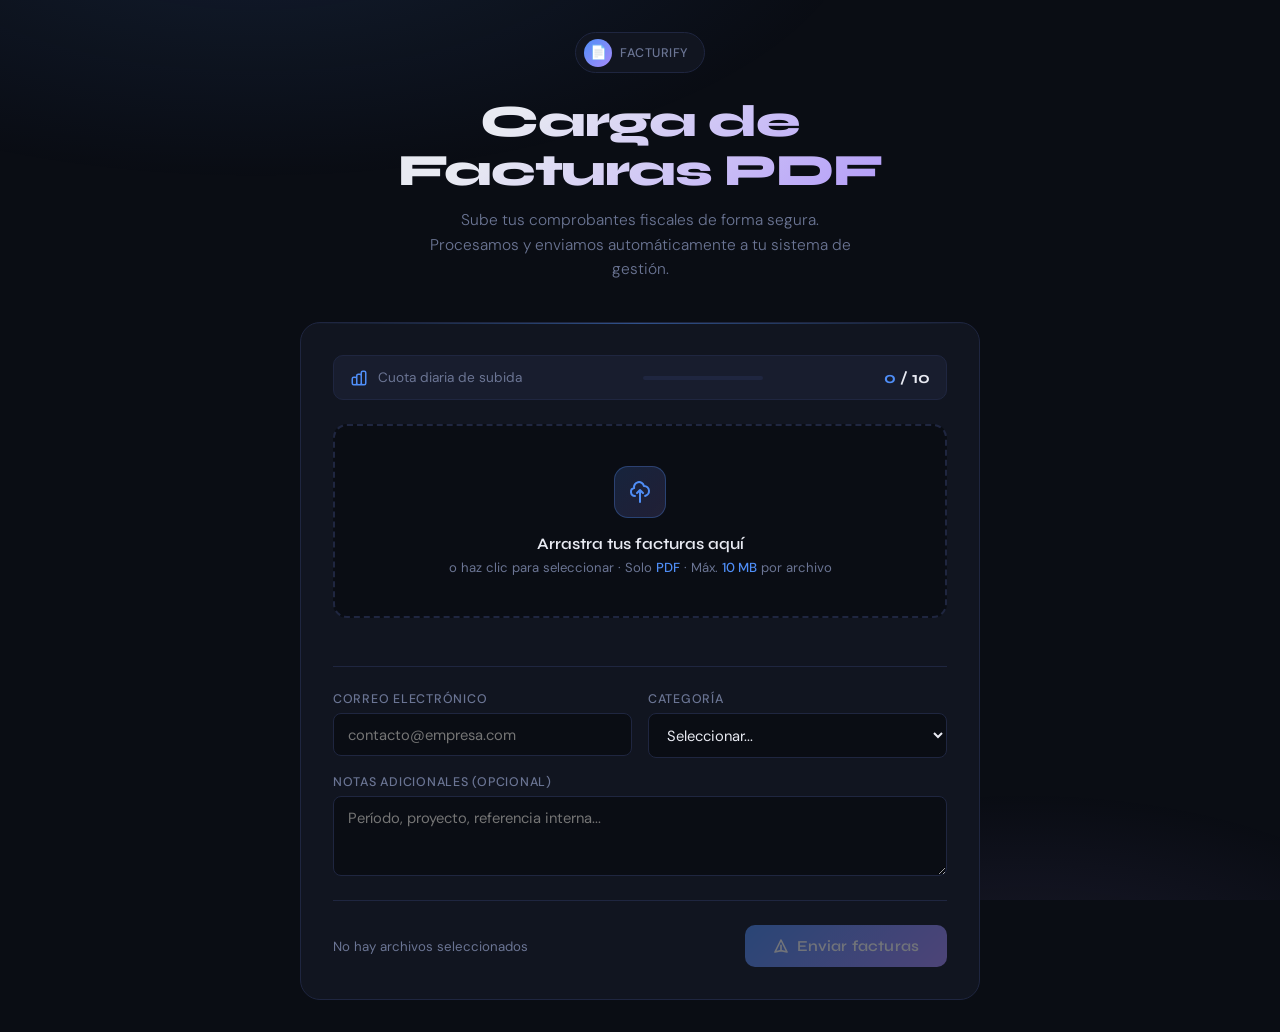
<file: index.html>
<!DOCTYPE html>
<html lang="es">
<head>
  <meta charset="UTF-8">
  <meta name="viewport" content="width=device-width, initial-scale=1.0">
  <title>Carga de Facturas · Facturify</title>
  <link rel="preconnect" href="https://fonts.googleapis.com">
  <link rel="preconnect" href="https://fonts.gstatic.com" crossorigin>
  <link href="https://fonts.googleapis.com/css2?family=Syne:wght@400;600;700;800&family=DM+Sans:ital,opsz,wght@0,9..40,300;0,9..40,400;0,9..40,500;1,9..40,300&display=swap" rel="stylesheet">
  <link rel="stylesheet" href="styles.css">
</head>
<body>

  <div class="wrapper">

    <!-- ── Header ─────────────────────────────────────── -->
    <div class="header">
      <div class="logo-badge">
        <div class="logo-dot">📄</div>
        Facturify
      </div>
      <h1>Carga de<br>Facturas PDF</h1>
      <p class="subtitle">
        Sube tus comprobantes fiscales de forma segura.
        Procesamos y enviamos automáticamente a tu sistema de gestión.
      </p>
    </div>

    <!-- ── Card principal ─────────────────────────────── -->
    <div class="card">

      <!-- Barra de cuota diaria -->
      <div class="quota-strip">
        <div class="quota-info">
          <svg class="quota-icon" fill="none" stroke="currentColor" viewBox="0 0 24 24">
            <path stroke-linecap="round" stroke-linejoin="round" stroke-width="2"
              d="M9 19v-6a2 2 0 00-2-2H5a2 2 0 00-2 2v6a2 2 0 002 2h2a2 2 0 002-2zm0 0V9a2 2 0 012-2h2a2 2 0 012 2v10m-6 0a2 2 0 002 2h2a2 2 0 002-2m0 0V5a2 2 0 012-2h2a2 2 0 012 2v14a2 2 0 01-2 2h-2a2 2 0 01-2-2z"/>
          </svg>
          Cuota diaria de subida
        </div>
        <div class="quota-bar-wrap">
          <div class="quota-bar-fill" id="quotaBarFill"></div>
        </div>
        <div class="quota-count"><span id="quotaUsed">0</span> / 10</div>
      </div>

      <!-- Zona de arrastrar y soltar -->
      <div class="dropzone" id="dropzone">
        <input type="file" id="fileInput" accept=".pdf,application/pdf" multiple>
        <div class="dz-icon">
          <svg width="24" height="24" fill="none" stroke="currentColor" viewBox="0 0 24 24">
            <path stroke-linecap="round" stroke-linejoin="round" stroke-width="2"
              d="M7 16a4 4 0 01-.88-7.903A5 5 0 1115.9 6L16 6a5 5 0 011 9.9M15 13l-3-3m0 0l-3 3m3-3v12"/>
          </svg>
        </div>
        <div class="dz-title">Arrastra tus facturas aquí</div>
        <div class="dz-subtitle">
          o haz clic para seleccionar · Solo <strong>PDF</strong> · Máx. <strong>10 MB</strong> por archivo
        </div>
      </div>

      <!-- Lista de archivos seleccionados -->
      <div class="file-list" id="fileList"></div>

      <div class="divider"></div>

      <!-- Campos de metadatos -->
      <div class="meta-fields">
        <div class="field">
          <label for="email">Correo electrónico</label>
          <input type="email" id="email" placeholder="contacto@empresa.com" required>
        </div>
        <div class="field">
          <label for="category">Categoría</label>
          <select id="category">
            <option value="">Seleccionar...</option>
            <option value="factura_compra">Factura de Compra</option>
            <option value="factura_venta">Factura de Venta</option>
          </select>
        </div>
        <div class="field full">
          <label for="notes">Notas adicionales (opcional)</label>
          <textarea id="notes" placeholder="Período, proyecto, referencia interna..."></textarea>
        </div>
      </div>

      <div class="divider"></div>

      <!-- Fila de envío -->
      <div class="submit-row">
        <div class="file-summary" id="fileSummary">No hay archivos seleccionados</div>
        <button class="btn-submit" id="submitBtn" disabled>
          <svg width="16" height="16" fill="none" stroke="currentColor" viewBox="0 0 24 24">
            <path stroke-linecap="round" stroke-linejoin="round" stroke-width="2.5"
              d="M12 19l9 2-9-18-9 18 9-2zm0 0v-8"/>
          </svg>
          <span>Enviar facturas</span>
        </button>
      </div>

      <!-- Panel de resultado -->
      <div class="result-panel" id="resultPanel">
        <div class="result-title">
          <svg width="16" height="16" fill="none" stroke="currentColor" viewBox="0 0 24 24">
            <path stroke-linecap="round" stroke-linejoin="round" stroke-width="2.5"
              d="M9 12l2 2 4-4m6 2a9 9 0 11-18 0 9 9 0 0118 0z"/>
          </svg>
          Facturas enviadas con éxito
        </div>
        <div class="result-body" id="resultBody"></div>
      </div>

    </div><!-- /card -->
  </div><!-- /wrapper -->

  <!-- Contenedor de notificaciones toast -->
  <div class="toast-container" id="toastContainer"></div>

  <script src="app.js"></script>
</body>
</html>
</file>
<file: styles.css>
/* ─────────────────────────────────────────────────────────────────────────────
   FACTURIFY · styles.css
   Tokens → Layout → Componentes → Animaciones → Responsive
───────────────────────────────────────────────────────────────────────────── */

/* ── 1. TOKENS ────────────────────────────────────────────────────────────── */
:root {
  --bg:           #0a0d14;
  --surface:      #111520;
  --surface-2:    #181d2e;
  --border:       #1f2640;
  --accent:       #4f8ef7;
  --accent-glow:  rgba(79, 142, 247, 0.18);
  --accent-2:     #a78bfa;
  --success:      #34d399;
  --error:        #f87171;
  --warning:      #fbbf24;
  --text:         #e8eaf2;
  --text-muted:   #6b7594;
  --text-dim:     #3d4566;

  --radius-sm:    8px;
  --radius-md:    10px;
  --radius-lg:    14px;
  --radius-xl:    20px;
  --radius-pill:  100px;
}

/* ── 2. RESET & BASE ──────────────────────────────────────────────────────── */
*, *::before, *::after {
  box-sizing: border-box;
  margin: 0;
  padding: 0;
}

body {
  font-family: 'DM Sans', sans-serif;
  background: var(--bg);
  color: var(--text);
  min-height: 100vh;
  display: flex;
  flex-direction: column;
  align-items: center;
  justify-content: center;
  padding: 2rem 1rem;
  overflow-x: hidden;
}

/* Fondo ambiental con gradientes */
body::before {
  content: '';
  position: fixed;
  inset: 0;
  background:
    radial-gradient(ellipse 80% 50% at 20% -10%, rgba(79, 142, 247, 0.12) 0%, transparent 60%),
    radial-gradient(ellipse 60% 40% at 80% 110%, rgba(167, 139, 250, 0.10) 0%, transparent 55%);
  pointer-events: none;
  z-index: 0;
}

/* ── 3. LAYOUT ────────────────────────────────────────────────────────────── */
.wrapper {
  position: relative;
  z-index: 1;
  width: 100%;
  max-width: 680px;
}

/* ── 4. HEADER ────────────────────────────────────────────────────────────── */
.header {
  text-align: center;
  margin-bottom: 2.5rem;
  animation: fadeDown 0.6s ease both;
}

.logo-badge {
  display: inline-flex;
  align-items: center;
  gap: 0.5rem;
  background: var(--surface);
  border: 1px solid var(--border);
  border-radius: var(--radius-pill);
  padding: 0.35rem 1rem 0.35rem 0.5rem;
  margin-bottom: 1.5rem;
  font-size: 0.78rem;
  font-weight: 500;
  letter-spacing: 0.04em;
  color: var(--text-muted);
  text-transform: uppercase;
}

.logo-dot {
  width: 28px;
  height: 28px;
  background: linear-gradient(135deg, var(--accent), var(--accent-2));
  border-radius: 50%;
  display: flex;
  align-items: center;
  justify-content: center;
  font-size: 0.85rem;
}

h1 {
  font-family: 'Syne', sans-serif;
  font-size: clamp(2rem, 5vw, 2.8rem);
  font-weight: 800;
  letter-spacing: -0.03em;
  line-height: 1.1;
  background: linear-gradient(135deg, #e8eaf2 30%, #a78bfa);
  -webkit-background-clip: text;
  -webkit-text-fill-color: transparent;
  background-clip: text;
  margin-bottom: 0.75rem;
}

.subtitle {
  color: var(--text-muted);
  font-size: 0.97rem;
  font-weight: 300;
  max-width: 440px;
  margin: 0 auto;
  line-height: 1.6;
}

/* ── 5. CARD ──────────────────────────────────────────────────────────────── */
.card {
  background: var(--surface);
  border: 1px solid var(--border);
  border-radius: var(--radius-xl);
  padding: 2rem;
  animation: fadeUp 0.6s 0.1s ease both;
  position: relative;
  overflow: hidden;
}

/* Línea de acento superior */
.card::before {
  content: '';
  position: absolute;
  top: 0;
  left: 0;
  right: 0;
  height: 1px;
  background: linear-gradient(90deg, transparent, var(--accent), transparent);
  opacity: 0.5;
}

/* ── 6. CUOTA DIARIA ──────────────────────────────────────────────────────── */
.quota-strip {
  display: flex;
  align-items: center;
  justify-content: space-between;
  background: var(--surface-2);
  border: 1px solid var(--border);
  border-radius: var(--radius-md);
  padding: 0.75rem 1rem;
  margin-bottom: 1.5rem;
  gap: 1rem;
}

.quota-info {
  display: flex;
  align-items: center;
  gap: 0.6rem;
  font-size: 0.85rem;
  color: var(--text-muted);
}

.quota-icon {
  width: 18px;
  height: 18px;
  color: var(--accent);
  flex-shrink: 0;
}

.quota-count {
  font-family: 'Syne', sans-serif;
  font-size: 1rem;
  font-weight: 700;
  color: var(--text);
  white-space: nowrap;
}

.quota-count span { color: var(--accent); }

.quota-bar-wrap {
  flex: 1;
  height: 4px;
  background: var(--border);
  border-radius: var(--radius-pill);
  overflow: hidden;
  max-width: 120px;
}

.quota-bar-fill {
  height: 100%;
  background: linear-gradient(90deg, var(--accent), var(--accent-2));
  border-radius: var(--radius-pill);
  transition: width 0.4s ease;
  width: 0%;
}

/* ── 7. DROP ZONE ─────────────────────────────────────────────────────────── */
.dropzone {
  border: 2px dashed var(--border);
  border-radius: var(--radius-lg);
  padding: 2.5rem 1.5rem;
  text-align: center;
  cursor: pointer;
  transition: border-color 0.25s ease, background 0.25s ease;
  position: relative;
  background: var(--bg);
}

.dropzone:hover,
.dropzone.dragover {
  border-color: var(--accent);
  background: var(--accent-glow);
}

.dropzone.dragover .dz-icon {
  transform: scale(1.15) rotate(-5deg);
}

/* Input invisible sobre toda la zona */
.dropzone input[type="file"] {
  position: absolute;
  inset: 0;
  opacity: 0;
  cursor: pointer;
  width: 100%;
  height: 100%;
}

.dz-icon {
  width: 52px;
  height: 52px;
  margin: 0 auto 1rem;
  background: linear-gradient(135deg, var(--accent-glow), rgba(167, 139, 250, 0.15));
  border: 1px solid rgba(79, 142, 247, 0.3);
  border-radius: var(--radius-lg);
  display: flex;
  align-items: center;
  justify-content: center;
  transition: transform 0.3s ease;
  color: var(--accent);
}

.dz-title {
  font-family: 'Syne', sans-serif;
  font-size: 1rem;
  font-weight: 600;
  margin-bottom: 0.35rem;
  color: var(--text);
}

.dz-subtitle {
  font-size: 0.82rem;
  color: var(--text-muted);
}

.dz-subtitle strong {
  color: var(--accent);
  font-weight: 500;
}

/* ── 8. LISTA DE ARCHIVOS ─────────────────────────────────────────────────── */
.file-list {
  margin-top: 1.5rem;
  display: flex;
  flex-direction: column;
  gap: 0.6rem;
}

.file-item {
  display: flex;
  align-items: center;
  gap: 0.75rem;
  background: var(--surface-2);
  border: 1px solid var(--border);
  border-radius: var(--radius-md);
  padding: 0.65rem 0.875rem;
  animation: fadeUp 0.25s ease both;
  position: relative;
  overflow: hidden;
}

.file-item.success { border-color: rgba(52, 211, 153, 0.3); }
.file-item.error   { border-color: rgba(248, 113, 113, 0.3); }

/* Barra de progreso animada en el borde inferior */
.file-item.uploading::after {
  content: '';
  position: absolute;
  bottom: 0;
  left: 0;
  height: 2px;
  width: var(--progress, 0%);
  background: linear-gradient(90deg, var(--accent), var(--accent-2));
  transition: width 0.3s ease;
}

.file-icon {
  width: 34px;
  height: 34px;
  background: rgba(79, 142, 247, 0.1);
  border: 1px solid rgba(79, 142, 247, 0.2);
  border-radius: var(--radius-sm);
  display: flex;
  align-items: center;
  justify-content: center;
  flex-shrink: 0;
  color: var(--accent);
  font-size: 0.7rem;
  font-weight: 700;
  font-family: 'Syne', sans-serif;
  letter-spacing: 0.02em;
}

.file-meta {
  flex: 1;
  min-width: 0;
}

.file-name {
  font-size: 0.87rem;
  font-weight: 500;
  white-space: nowrap;
  overflow: hidden;
  text-overflow: ellipsis;
  color: var(--text);
}

.file-size {
  font-size: 0.75rem;
  color: var(--text-muted);
  margin-top: 1px;
}

.file-status {
  width: 22px;
  height: 22px;
  border-radius: 50%;
  display: flex;
  align-items: center;
  justify-content: center;
  flex-shrink: 0;
  font-size: 0.7rem;
}

.file-status.pending   { background: var(--surface); border: 1px solid var(--border); }
.file-status.uploading { border: 2px solid var(--accent); animation: spin 1s linear infinite; }
.file-status.done      { background: rgba(52, 211, 153, 0.15); color: var(--success); font-size: 0.85rem; }
.file-status.err       { background: rgba(248, 113, 113, 0.15); color: var(--error); font-size: 0.85rem; }

.file-remove {
  background: none;
  border: none;
  color: var(--text-dim);
  cursor: pointer;
  padding: 2px;
  display: flex;
  align-items: center;
  transition: color 0.2s;
  flex-shrink: 0;
}

.file-remove:hover { color: var(--error); }

/* ── 9. CAMPOS DE FORMULARIO ──────────────────────────────────────────────── */
.meta-fields {
  display: grid;
  grid-template-columns: 1fr 1fr;
  gap: 1rem;
  margin-top: 1.5rem;
}

.field {
  display: flex;
  flex-direction: column;
  gap: 0.4rem;
}

.field.full { grid-column: 1 / -1; }

label {
  font-size: 0.78rem;
  font-weight: 500;
  color: var(--text-muted);
  text-transform: uppercase;
  letter-spacing: 0.06em;
}

input,
select,
textarea {
  background: var(--bg);
  border: 1px solid var(--border);
  border-radius: var(--radius-sm);
  padding: 0.65rem 0.875rem;
  color: var(--text);
  font-family: 'DM Sans', sans-serif;
  font-size: 0.92rem;
  transition: border-color 0.2s, box-shadow 0.2s;
  width: 100%;
  outline: none;
}

input:focus,
select:focus,
textarea:focus {
  border-color: var(--accent);
  box-shadow: 0 0 0 3px var(--accent-glow);
}

select option { background: var(--surface); }

textarea {
  resize: vertical;
  min-height: 80px;
}

/* ── 10. DIVISOR ──────────────────────────────────────────────────────────── */
.divider {
  height: 1px;
  background: var(--border);
  margin: 1.5rem 0;
}

/* ── 11. FILA DE ENVÍO ────────────────────────────────────────────────────── */
.submit-row {
  display: flex;
  align-items: center;
  justify-content: space-between;
  gap: 1rem;
  flex-wrap: wrap;
}

.file-summary {
  font-size: 0.83rem;
  color: var(--text-muted);
}

.file-summary strong { color: var(--text); }

.btn-submit {
  background: linear-gradient(135deg, var(--accent), var(--accent-2));
  border: none;
  border-radius: var(--radius-md);
  padding: 0.75rem 1.75rem;
  color: white;
  font-family: 'Syne', sans-serif;
  font-size: 0.95rem;
  font-weight: 600;
  cursor: pointer;
  display: flex;
  align-items: center;
  gap: 0.5rem;
  transition: opacity 0.2s, transform 0.15s;
  letter-spacing: 0.01em;
  position: relative;
  overflow: hidden;
}

.btn-submit:hover:not(:disabled) { opacity: 0.9; transform: translateY(-1px); }
.btn-submit:active:not(:disabled) { transform: translateY(0); }
.btn-submit:disabled              { opacity: 0.4; cursor: not-allowed; }

/* ── 12. PANEL DE RESULTADO ───────────────────────────────────────────────── */
.result-panel {
  margin-top: 1.5rem;
  background: rgba(52, 211, 153, 0.05);
  border: 1px solid rgba(52, 211, 153, 0.2);
  border-radius: var(--radius-md);
  padding: 1.25rem;
  display: none;
}

.result-panel.show {
  display: block;
  animation: fadeUp 0.3s ease;
}

.result-title {
  font-family: 'Syne', sans-serif;
  font-weight: 700;
  font-size: 0.95rem;
  color: var(--success);
  display: flex;
  align-items: center;
  gap: 0.5rem;
  margin-bottom: 0.5rem;
}

.result-body {
  font-size: 0.83rem;
  color: var(--text-muted);
  line-height: 1.6;
}

/* ── 13. TOAST ────────────────────────────────────────────────────────────── */
.toast-container {
  position: fixed;
  bottom: 1.5rem;
  right: 1.5rem;
  display: flex;
  flex-direction: column;
  gap: 0.5rem;
  z-index: 1000;
  pointer-events: none;
}

.toast {
  background: var(--surface);
  border: 1px solid var(--border);
  border-radius: var(--radius-md);
  padding: 0.75rem 1.1rem;
  display: flex;
  align-items: center;
  gap: 0.6rem;
  font-size: 0.87rem;
  max-width: 320px;
  animation: slideIn 0.3s ease;
  pointer-events: all;
  box-shadow: 0 8px 30px rgba(0, 0, 0, 0.4);
}

.toast.success { border-color: rgba(52, 211, 153, 0.4); }
.toast.error   { border-color: rgba(248, 113, 113, 0.4); }
.toast.warning { border-color: rgba(251, 191, 36, 0.4); }

.toast-dot {
  width: 8px;
  height: 8px;
  border-radius: 50%;
  flex-shrink: 0;
}

.toast.success .toast-dot { background: var(--success); }
.toast.error   .toast-dot { background: var(--error); }
.toast.warning .toast-dot { background: var(--warning); }

/* ── 14. ANIMACIONES ──────────────────────────────────────────────────────── */
@keyframes fadeDown {
  from { opacity: 0; transform: translateY(-16px); }
  to   { opacity: 1; transform: translateY(0); }
}

@keyframes fadeUp {
  from { opacity: 0; transform: translateY(10px); }
  to   { opacity: 1; transform: translateY(0); }
}

@keyframes spin {
  to { transform: rotate(360deg); }
}

@keyframes slideIn {
  from { opacity: 0; transform: translateX(20px); }
  to   { opacity: 1; transform: translateX(0); }
}

/* ── 15. RESPONSIVE ───────────────────────────────────────────────────────── */
@media (max-width: 520px) {
  .meta-fields          { grid-template-columns: 1fr; }
  .submit-row           { flex-direction: column; align-items: stretch; }
  .btn-submit           { justify-content: center; }
}
</file>
